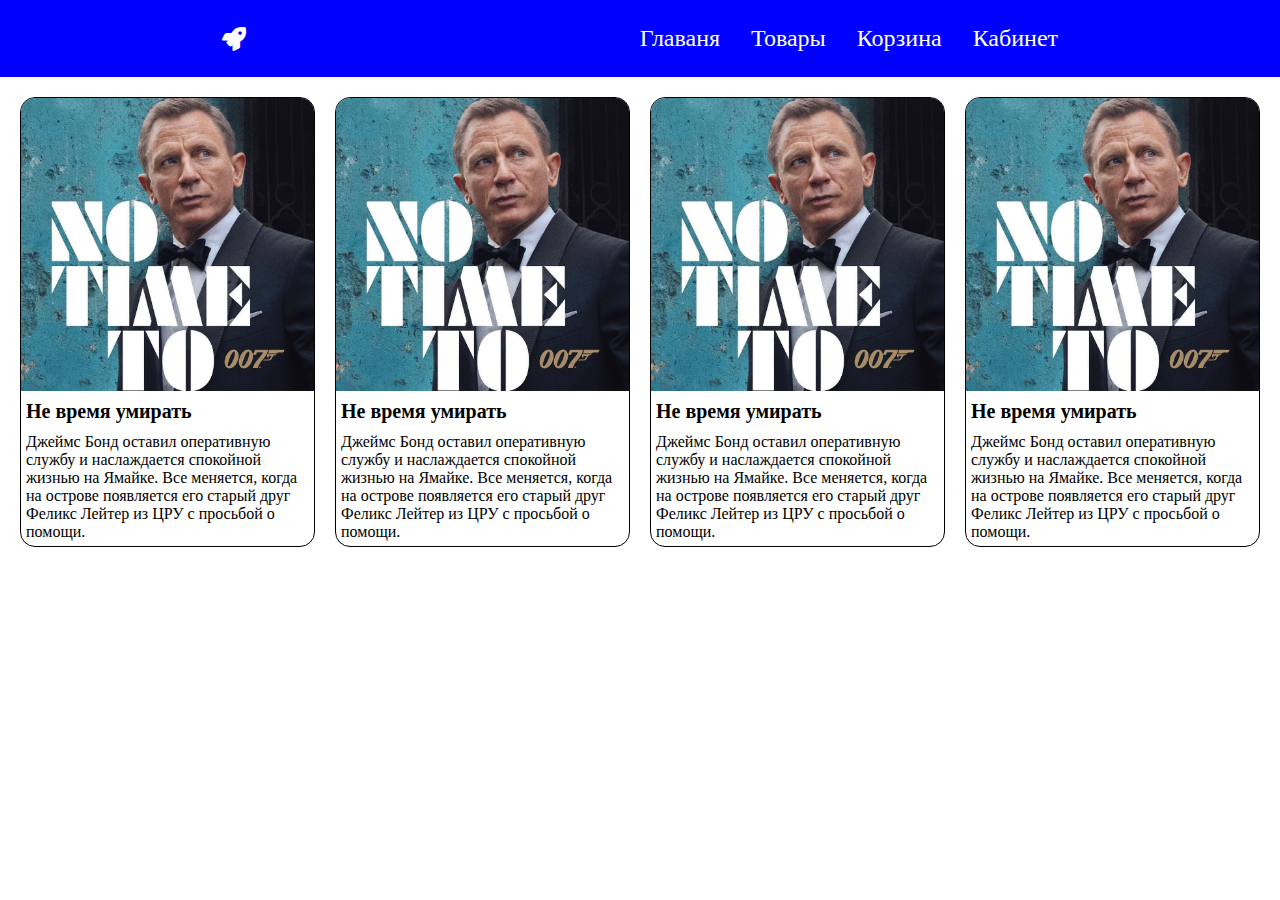
<file: index.html>
<!DOCTYPE html>
<html lang="en">
<head>
    <meta charset="UTF-8">
    <meta name="viewport" content="width=device-width, initial-scale=1.0">
    <title>Document</title>
    <link rel = "stylesheet" href="style.css">
    <link rel="stylesheet" href="https://pro.fontawesome.com/releases/v5.15.2/css/all.css">
</head>

<body>
<header>
    <i class="fas fa-rocket"></i>
    <i id="burger" class="fas fa-grip-lines"></i>
    <nav class="herfs" id="herf">
        <a class="nav-button" href="#">Главаня</a>
        <a class="nav-button" href="#">Товары</a>
        <a class="nav-button" href="#">Корзина</a>
        <a class="nav-button" href="#">Кабинет</a>
    </nav>
</header>
    <main>
        <div class="grid">
            <div class="card">
                <nav class="card_about">
                    <a>Подробнее</a>
                </nav>
                <img src="Bond.png">
                <h2>Не время умирать</h2>
                <p>Джеймс Бонд оставил оперативную службу и наслаждается спокойной жизнью на Ямайке. Все меняется, когда на острове появляется его старый друг Феликс Лейтер из ЦРУ с просьбой о помощи.</p>
            </div>
            <div class="card">
                <nav class="card_about">
                    <a>Подробнее</a>
                </nav>
                <img src="Bond.png">
                <h2>Не время умирать</h2>
                <p>Джеймс Бонд оставил оперативную службу и наслаждается спокойной жизнью на Ямайке. Все меняется, когда на острове появляется его старый друг Феликс Лейтер из ЦРУ с просьбой о помощи.</p>
            </div>
            <div class="card">
                <nav class="card_about">
                    <a>Подробнее</a>
                </nav>
                <img src="Bond.png">
                <h2>Не время умирать</h2>
                <p>Джеймс Бонд оставил оперативную службу и наслаждается спокойной жизнью на Ямайке. Все меняется, когда на острове появляется его старый друг Феликс Лейтер из ЦРУ с просьбой о помощи.</p>
            </div>
            <div class="card">
                <nav class="card_about">
                    <a>Подробнее</a>
                </nav>
                <img src="Bond.png">
                <h2>Не время умирать</h2>
                <p>Джеймс Бонд оставил оперативную службу и наслаждается спокойной жизнью на Ямайке. Все меняется, когда на острове появляется его старый друг Феликс Лейтер из ЦРУ с просьбой о помощи.</p>
            </div>
        </div>
    </main>



</body>
<script src="main.js"></script>
</html>
</file>
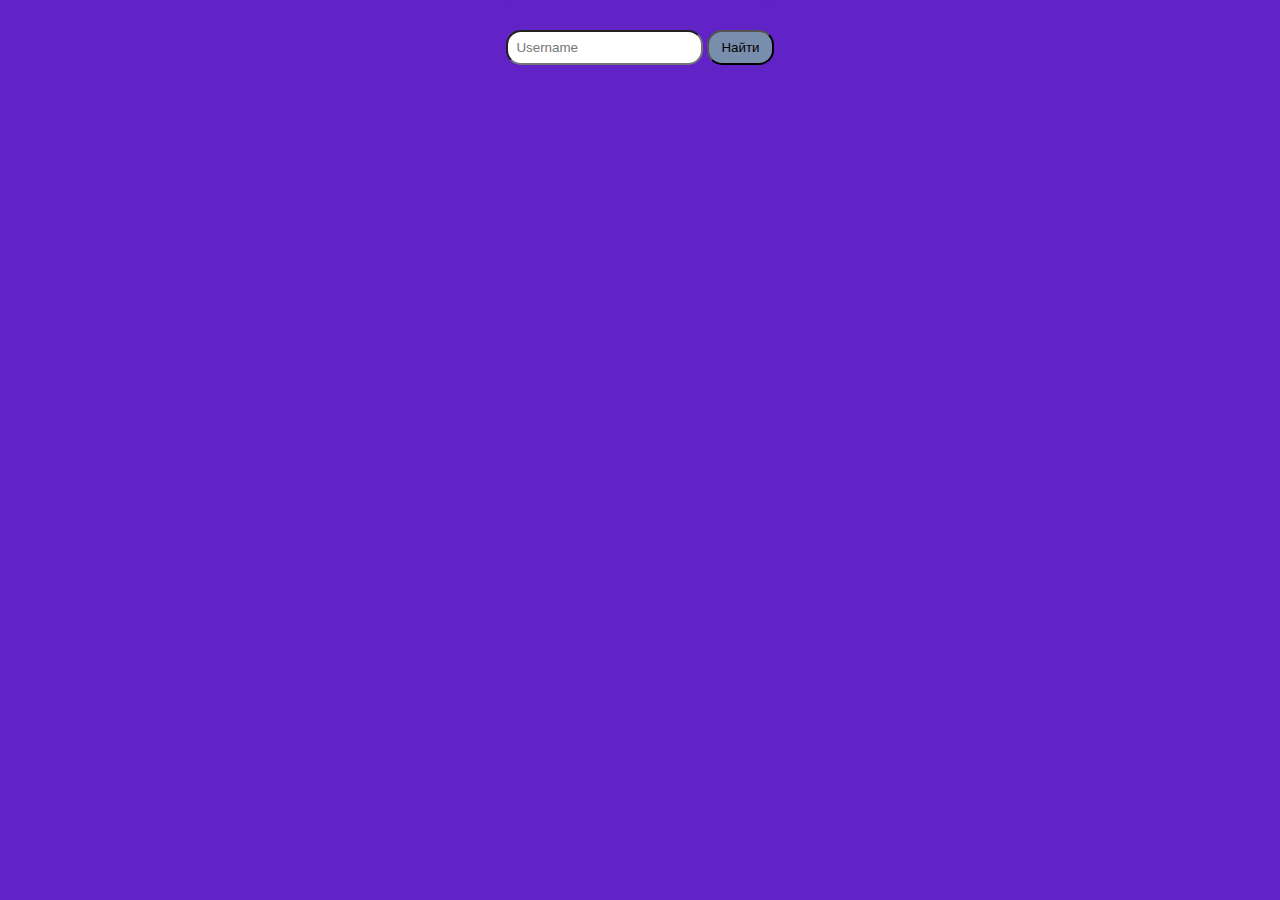
<file: github/index.html>
<!DOCTYPE html>
<html lang="en">
<head>
    <meta charset="UTF-8">
    <meta name="viewport" content="width=device-width, initial-scale=1.0">
    <title>Document</title>
    <link rel = "stylesheet" href="style.css">
    <link rel="stylesheet" href="https://pro.fontawesome.com/releases/v5.15.2/css/all.css">

</head>
<body>
    <div class="all">
        <label>
            <input placeholder="Username" value="" id="search">
            <button class="search" id="searchbtn">Найти</button>
        </label>
        <main id="main" class="none">
            <img src="/admin/Bond.png">
            <h1>смсм</h1>
            <p>смсмсмсмсмсмсм</p>
            <div class="icon">        
                <p><i class="fas fa-globe-americas" style="color: #0091ff;"></i> dfdfd</p>
                <p><i class="far fa-heart" style="color: #ff0000;"></i>ffff</p>
                <p><i class="fas fa-star" style="color: #FFD43B;"></i>ffff</p>
                <p><i class="fas fa-book" style="color: #00b336;"></i>ffff</p>
            </div>

        </main>
        <nav id="load" class="none"></nav>
    </div>
    
</body>
<script src="main.js"></script>
</html>
</file>
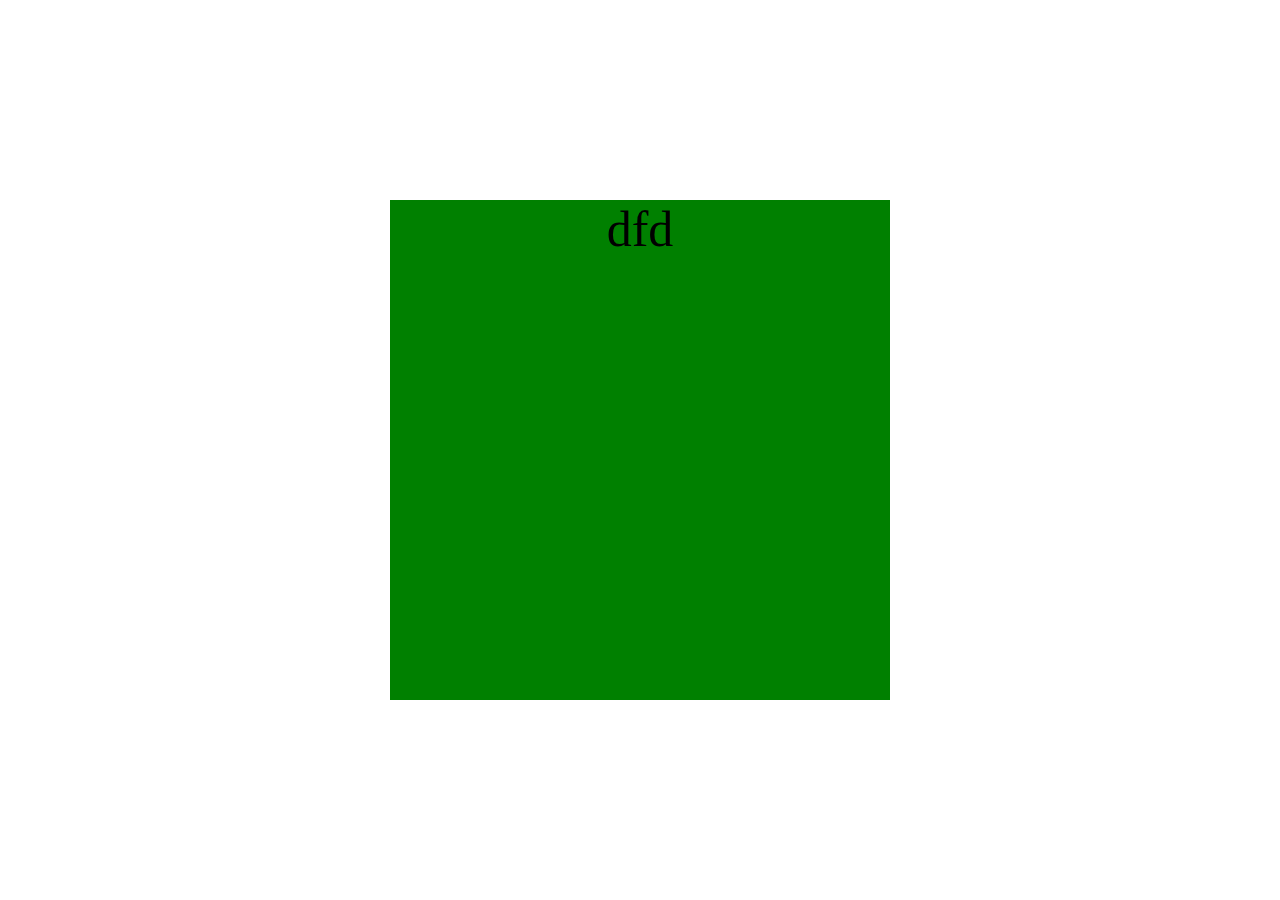
<file: 3d.html>
<!DOCTYPE html>
<html lang="en">
<head>
    <meta charset="UTF-8">
    <meta name="viewport" content="width=device-width, initial-scale=1.0">
    <title>Document</title>
</head>
<style>
    * {
        margin: 0;
        padding: 0;
        box-sizing: border-box;
    }
    body {
        display: flex;
        justify-content: center;
        align-items: center;
        height: 100vh;
    }
    main {
        position: relative;
        width: 500px;
        height: 500px;
        transform-style: preserve-3d;
        font-size: 50px;
        text-align: center;
        transition: all 1s;
    }
    main:hover {
        transform: rotateY(180deg);
    }
    .front , .back {
        position: absolute;
        width: 100%;
        height: 100%;
    }
    .front {
        background: green;
        transform: translateZ(1px);
    }
    .back {
        background: blue;
        transform: rotateY(180deg);
    }
</style>
<body>
    <main>
        <div class="front">
            dfd
        </div>
        <div class="back">
            back
        </div>
    </main>
</body>
</html>
</file>
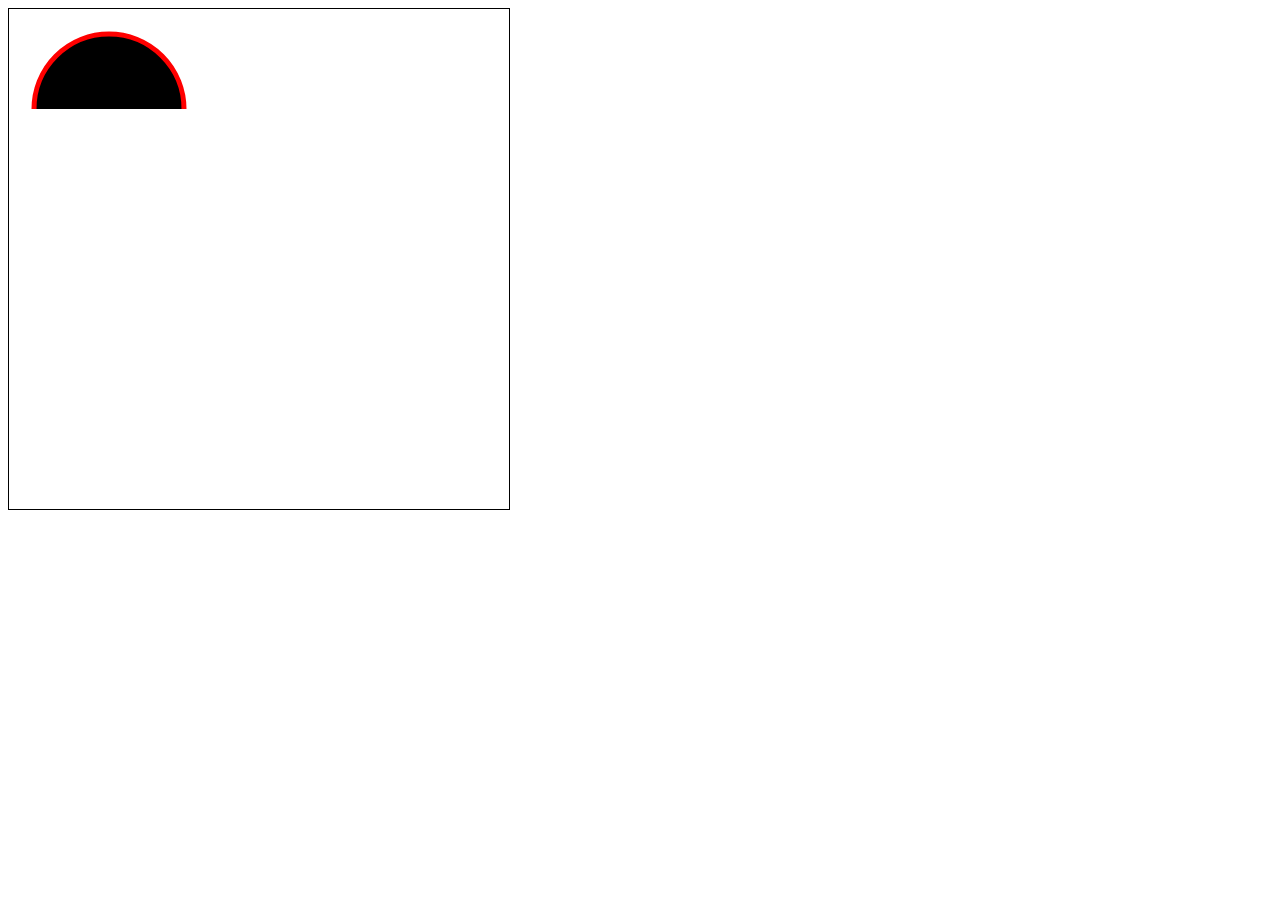
<file: pain.html>
<!DOCTYPE html>
<html lang="en">
<head>
    <meta charset="UTF-8">
    <meta name="viewport" content="width=device-width, initial-scale=1.0">
    <title>Document</title>
</head>
<style>
    canvas {
        border: solid black 1px;
    }
    

</style>
<body>
    <canvas id="canvas"></canvas>
    <script>
        const canvas = document.getElementById("canvas");
        const context = canvas.getContext("2d");
        canvas.width = 500;
        canvas.height = 500;
        context.strokeStyle = "red"
        context.lineWidth = "5"



        context.beginPath();
        // context.lineTo(400,100);
        // context.lineTo(400,400);
        // context.lineTo(100,400);
        // context.lineTo(400,100);

        // context.fillStyle = "voilet";
        // context.beginPath();
        // context.rect(0,0,200,100);
        // context.fill()

        context.fillStyle = "voilet";
        context.beginPath();
        context.arc(100,100,75,0, Math.PI, 1);
        context.fill()

        

        context.stroke();
    </script>
</body>
</html>
</file>
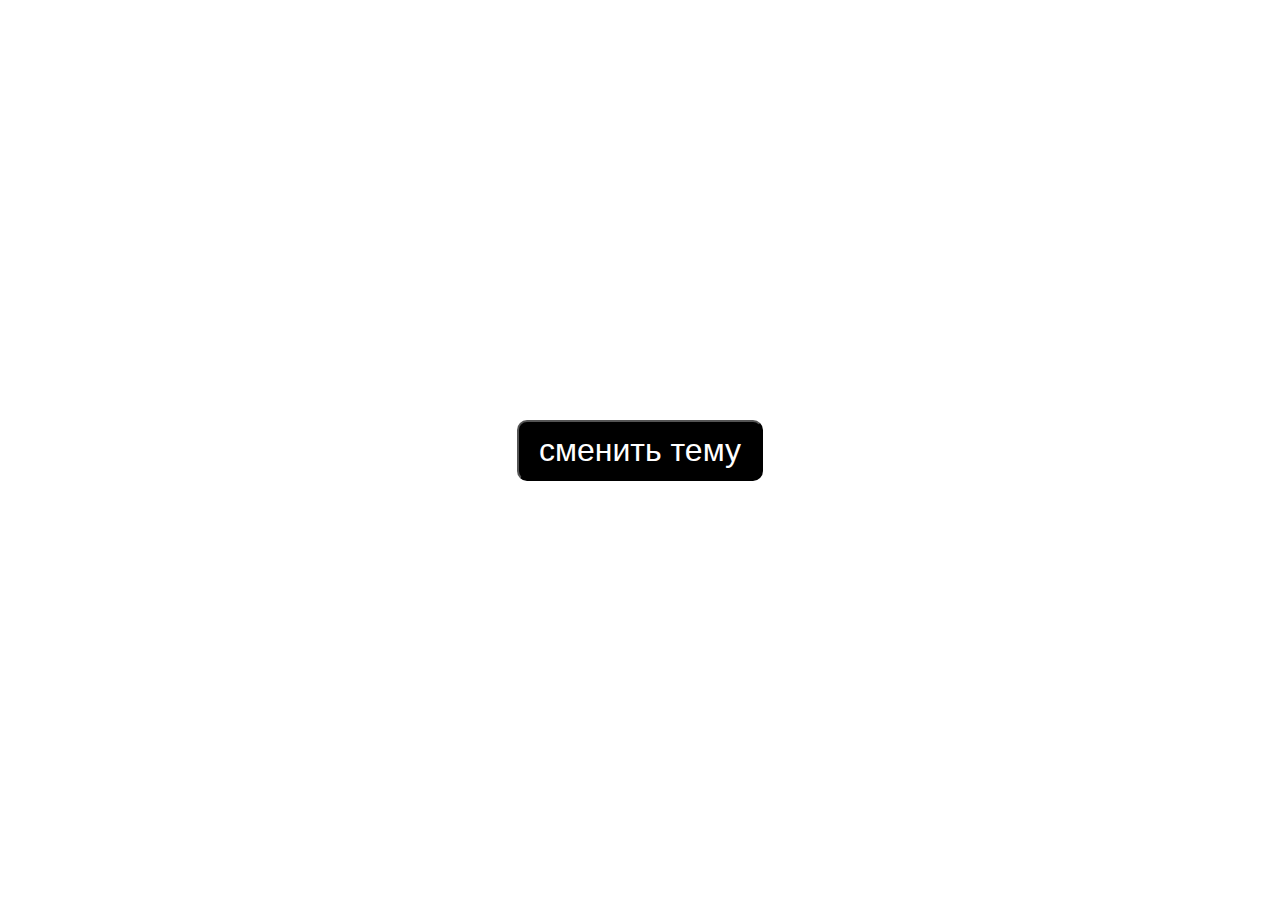
<file: reb.html>
<!DOCTYPE html>
<html lang="en">
<head>
    <meta charset="UTF-8">
    <meta name="viewport" content="width=device-width, initial-scale=1.0">
    <title>Document</title>
</head>
<style>
    :root {
        --bg: white;
        --bg-btn: black;
        
        --size-btn: 32px;
        --size-p:10px 20px;
    }
    * {
        margin: 0;
        padding: 0;
        box-sizing: border-box;
    }
    
    body {
        display: flex;
        justify-content: center;
        align-items: center;
        height: 100vh;
        background: var(--bg);
        transition: all 1s;
    }
    button {
        background: var(--bg-btn) ;
        color: var(--bg);
        padding: var(--size-p);
        font-size: var(--size-btn);
        border-radius: 10px;
        transition: all 1s;

    }
    @media screen and (max-width:1024px) {
        :root {
            --size-btn: 24px;
            --size-p:10px;
        } 
    }
    @media screen and (max-width:720px) {
        :root {
            --size-btn: 20px;
            --size-p:5px;
        }
    }
    [theme="light"] {
        --bg:white;
        --bg-btn:black;
    }
    [theme="black"] {
        --bg:black;
        --bg-btn:white;
    }
        

</style>
<body id="block" theme="light">
    <button id="btn">сменить тему</button>
</body>
<script>
    let block=document.getElementById("block")
    let btn=document.getElementById("btn")
    btn.addEventListener("click", switchtheme)
    function switchtheme() {
        if (block.getAttribute("theme") == "light") {
            block.setAttribute("theme", "black")
        }
        else {
            block.setAttribute("theme", "light")
        }
    }

</script>
</html>
</file>
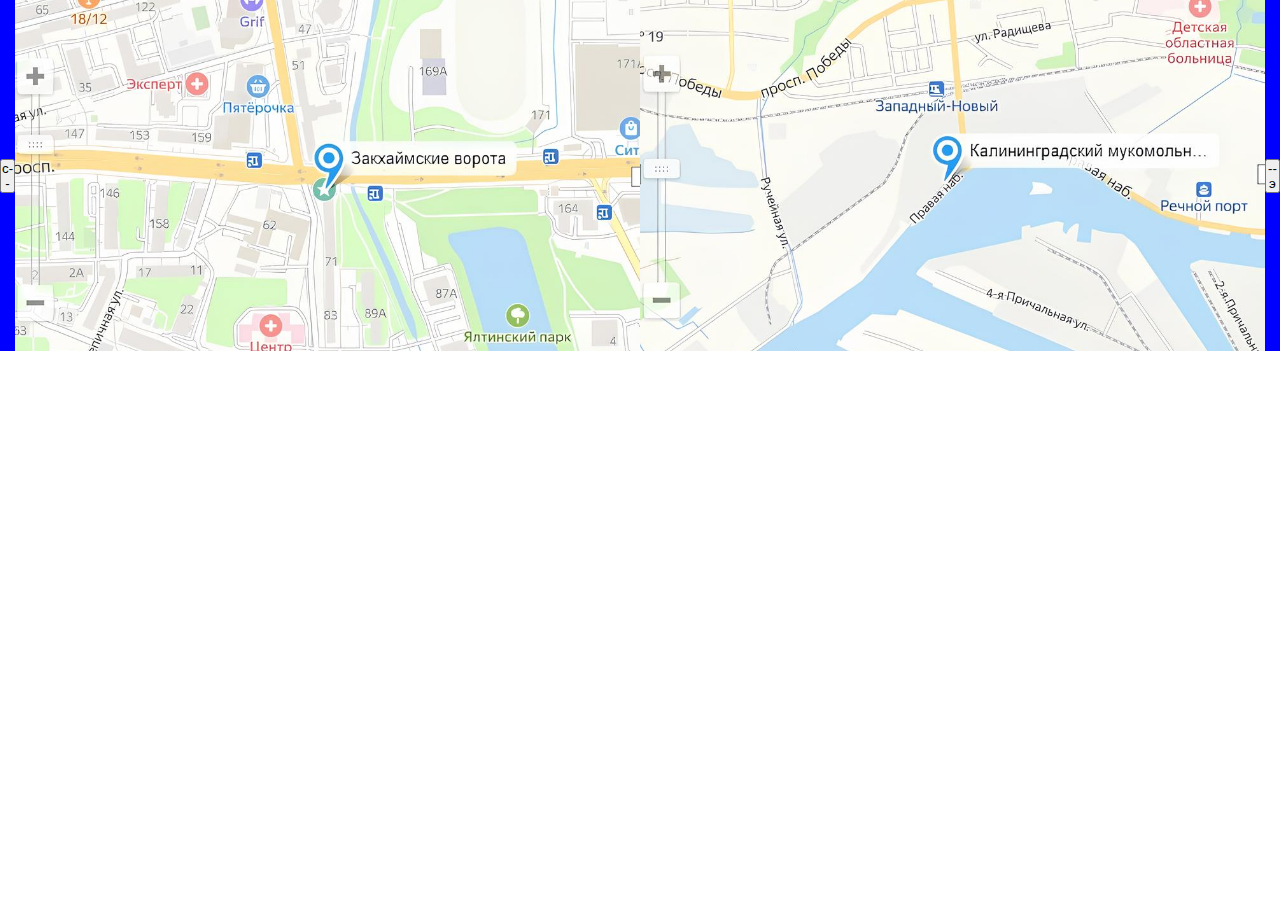
<file: carusel/in.html>
<!DOCTYPE html>
<html lang="en">
<head>
    <meta charset="UTF-8">
    <meta name="viewport" content="width=device-width, initial-scale=1.0">
    <title>Document</title>
    <link rel="stylesheet" href="st.css">
</head>
<body>
    <main>
        <button id="left">c--</button>
        <nav>
            <div id="carusel">
                <img src="1.jpg">
                <img src="2.jpg">
                <img src="3.jpg">
                <img src="4.jpg">
                <img src="5.jpg">
            </div>
        </nav>
        <button id="right">--э</button>
    </main>
</body>
<script>
    let carusel = document.getElementById("carusel")
    let left = document.getElementById("left")
    let right = document.getElementById("right")
    right.addEventListener("click", clright)
    left.addEventListener("click", clleft) 

    
    let count = 2
    const width = 100 / count 
    let col = carusel.children.length - count
    let num = 0
    for (const i of carusel.children) {
        i.style.width = width + "%"
        
    }
    function clright() {
        console.log("click")
        console.log(num)
        num += 1
        if (num >= col) {
            num = 0
        }
        carusel.style.transform = `translateX(-${width*num}%)`
    }
    function clleft() {
        console.log("click")
        console.log(num)
        num -= 1
        if (num <= 0) {
            num = col
        }
        carusel.style.transform = `translateX(-${width*num}%)`
    }


</script>
</html>
</file>
<file: style.css>
* {
    margin: 0;
    padding: 0;
    box-sizing: border-box;
}

body {
    overflow-x: hidden;
}

header {
    padding: 25px;
    background-color: blue;
    display: flex;
    justify-content: space-around;
    align-items: center;
    font-size: 24px;
    color: white;
    position: relative;
}

header a {
    font-size: 24px;
    text-decoration: none;
    color: white;

}
.nav-button:not(:first-child) {
    margin-left: 25px;
}

#burger {
    display: none;
    transition: all 0.5s;
}


#burger:hover {
    scale: 1.5;
    color: gray;
}


.grid {
    display: grid;
    grid-template-columns: repeat(4, 1fr);
    grid-column-gap: 20px;
    grid-row-gap: 20px;
    padding: 20px;

}
.card {
    width: 100%;
    border: 1px solid black;
    border-radius: 15px;
    overflow: hidden;
    position: relative;
}

.card p {
    padding: 5px;
}
.card h2 {
    padding: 5px;
    font-size: 20px;
}
.card img{
    width: 100%;
    aspect-ratio: 1/1;
    object-fit: cover;
    object-position: top;
}
.herfs a:hover {
    color: rgb(172, 172, 172);

}
.herfs a{
    transition: all 0.5s;

}

.card_about{
    position: absolute;
    background-color: rgba(26, 26, 26, 0.8);
    width: 100%;
    height: 100%;
    top: 100%;
    transition: all 0.5s;
    display: flex;
    align-items: center;
    justify-content: center;
}
.card_about a {
    font-size: 20px;
    padding: 15px;
    border-radius: 15px;
    background-color: green;
    transition: all 1s;
}

.card_about a:hover {
    cursor: pointer;
    background-color: rgb(2, 87, 2);

}

.card:hover .card_about{
    top:0;
}

@media screen and (max-width: 768px){
    .grid {
        grid-template-columns: repeat(2, 1fr);
        grid-column-gap: 16px;
        grid-row-gap: 16px;
        padding: 16px;
    }

}
@media screen and (max-width: 480px){
    #burger{
        display: block;
    }
    .herfs {
        display: flex;
        flex-direction: column;
        position: absolute;
        top: 100%;
        background-color: blue;
        right: -100%;
        transition: all 0.5s;
        gap: 8px;
        padding: 5px;
        border-radius:0 0 15px 15px;
        
    }
    .herfs a {
        border: 1px solid gray;
        border-radius: 10px;
        padding: 5px;
    }
    .herfs a:hover {
        background-color: rgb(63, 63, 209);
    
    }
    .grid {
        grid-template-columns: repeat(1, 1fr);
        grid-column-gap: 12px;
        grid-row-gap: 12px;
        padding: 12px;
    }
    .nav-button {
        margin-left: 0px !important; 
    }

    
}
</file>
<file: github/style.css>
html, body {
    margin: 0;
}

body {
    box-sizing: border-box;
    display: flex;
    flex-direction: column;
    align-items: center;
    justify-content: center;
    background-color: rgb(97, 35, 197);

    
}

.all {
    background-color: rgb(97, 35, 197);
    height: 100%;
    display: flex;
    flex-direction: column;
    align-items: center;
    justify-content: center;
    border-radius: 10px;
}

i {
    font-size: 25px;
    text-align: center;
}

input {
    margin-top: 30px;
    padding: 8px;
    border-radius: 15px;
}

.search {
    padding: 8px 12px;
    border-radius: 15px;
    background-color: rgb(121, 142, 173);
    transition: all 1s;
}

main {
    display: flex;
    flex-direction: column;
    align-items: center;
    border: 1px solid black;
    margin-top: 15px;
    padding: 10px;
    border-radius: 15px;
    padding-bottom: 25px;
    width: 80%;
    background-color: rgb(121, 142, 173);
}

main img {
    width: 80%;
    height: auto;
    border-radius: 15px;
}

main h1 {
    margin: 0;
    color: white;
}

main p {
    color: white;
    font-size: 18px;
}

main button {
    padding: 8px 12px;
    border-radius: 10px;
    color: white;
    font-size: 18px;
    background-color: rgb(97, 35, 197);
    transition: all 1s;
}

.icon {
    display: flex;
    gap: 15px
}
button:hover {
    background-color: rgb(73, 19, 160);

}
.search:hover {
    background-color: rgb(90, 106, 131);
}


nav {
    height: 100px;
    width: 100px;
    border: 15px solid rgb(0, 0, 0);
    border-radius: 50%;
    border-bottom-color: rgb(255, 0, 0);
    animation-name: circle;
    animation-iteration-count: infinite;
    animation-duration: 1.5s;
    animation-timing-function: linear;
}

@keyframes circle {
    0% {
        transform: rotate(0deg);
    }
    100% {
        transform: rotate(360deg);
    }
}

.none {
    display: none !important;
}
</file>
<file: carusel/st.css>
* { 
    margin: 0;
    padding: 0;
    box-sizing: border-box;
}

main {
    display: flex;
    align-items: center;
    background: blue;
}

nav {
    overflow-x: hidden;
}
div{
    display: flex;
    transform: translateX(0%);
    transition: all 1s;
}
img {
    width: 50%;
    aspect-ratio: 16/9;
    object-fit: cover;

}
</file>
